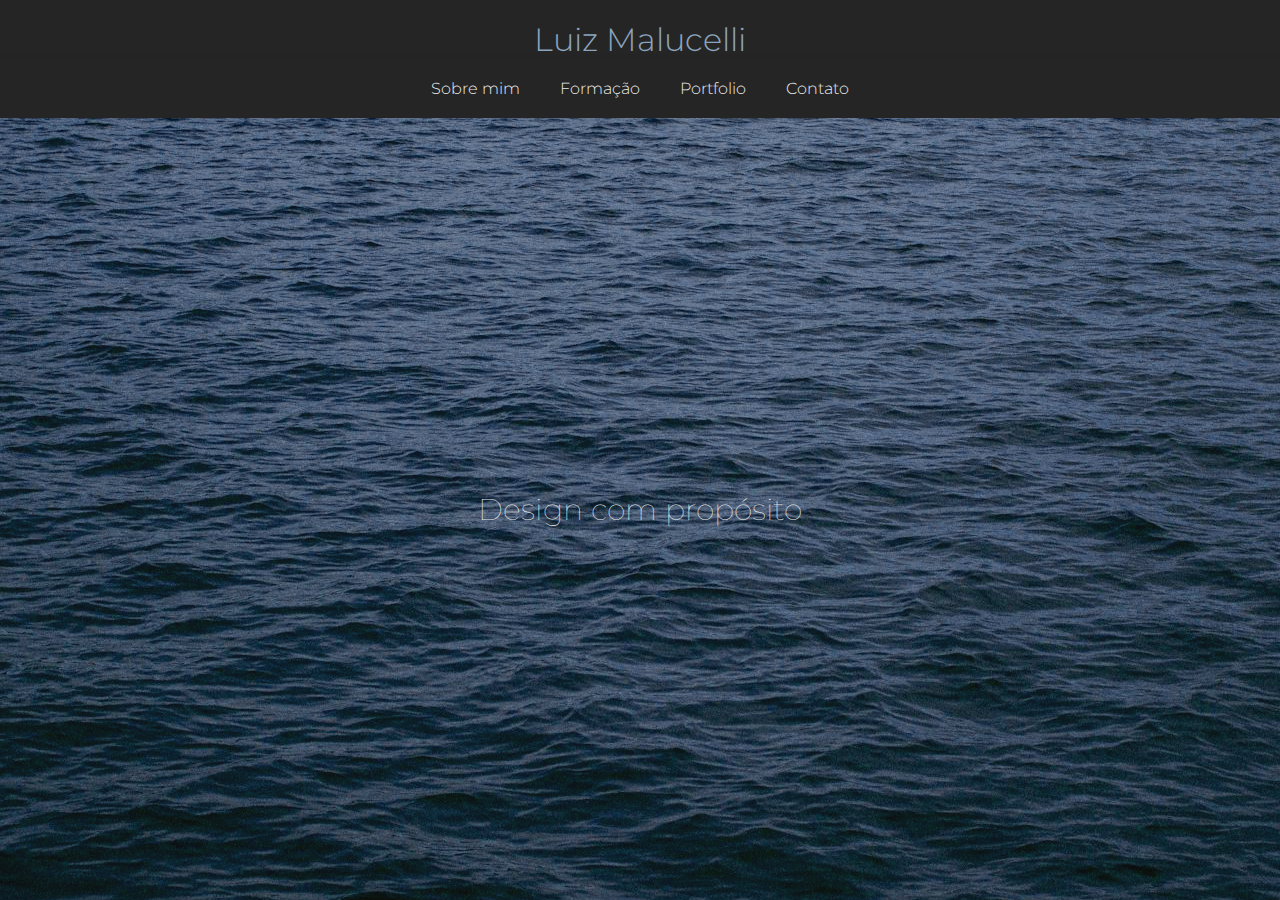
<file: index.html>
<!DOCTYPE html>
<html lang="en">
<head>
    <meta charset="UTF-8">
    <meta name="viewport" content="width=device-width, initial-scale=1.0">
    <title>Luiz Malucelli</title>
    <!-- Links para google fonts Montserrat e para material icons do google-->
    <link rel="preconnect" href="https://fonts.googleapis.com">
    <link rel="preconnect" href="https://fonts.gstatic.com" crossorigin>
    <link href="https://fonts.googleapis.com/css2?family=Montserrat:ital,wght@0,100..900;1,100..900&display=swap" rel="stylesheet">
    <link href="https://fonts.googleapis.com/css2?family=Material+Symbols+Outlined" rel="stylesheet"/>
    <!-- Colocando meu css depois do google para poder ajustar o tamanho dos icones com font-size -->
    <link rel="stylesheet" href="./css/style.css">
</head>
<body>
    <header>
        <a href="index.html"><h1 id="home">Luiz Malucelli</h1></a>
    </header>
    <nav>
        <ul class="menu">
            <li><a class="menu__item" href="./paginas/sobre.html">Sobre mim</a></li>
            <li><a class="menu__item" href="./paginas/formacao.html">Formação</a></li>
            <li><a class="menu__item" href="./paginas/portfolio.html">Portfolio</a></li>
            <li><a class="menu__item" href="./paginas/contato.html">Contato</a></li>
        </ul>
    </nav>
    <div class="menu-mobile__btn">
        <!-- icone do google material icons -->
        <span class="menu-mobile__btn-icon material-symbols-outlined">
        menu
        </span>
    </div>
    <div class="menu-mobile hidden">
        <ul class="menu-mobile__list">
            <li><a class="menu__item" href="./paginas/sobre.html">Sobre mim</a></li>
            <li><a class="menu__item" href="./paginas/formacao.html">Formação</a></li>
            <li><a class="menu__item" href="./paginas/portfolio.html">Portfolio</a></li>
            <li><a class="menu__item" href="./paginas/contato.html">Contato</a></li>
        </ul>
        <!-- icone do google material icons -->
        <span class="close-btn menu-mobile__close-btn material-symbols-outlined">
         close
        </span>
    </div>
    <div class="hero-section">
        <div class="hero-section__image"></div>
        <div class="hero-section__wrapper">
            <h2 class="hero-section__text">Design com propósito</h2>
        </div>

    </div>

    <div class="alert-dialog hidden" id="alert-dialog-id">
        <div class="alert-content">
            <p id="alert-message"></p>
            <button id="close-alert-btn">OK</button>
        </div>
    </div>
</body>
<script src="index.js"></script>
<script src="./js/menu.js"></script>
</html>
</file>
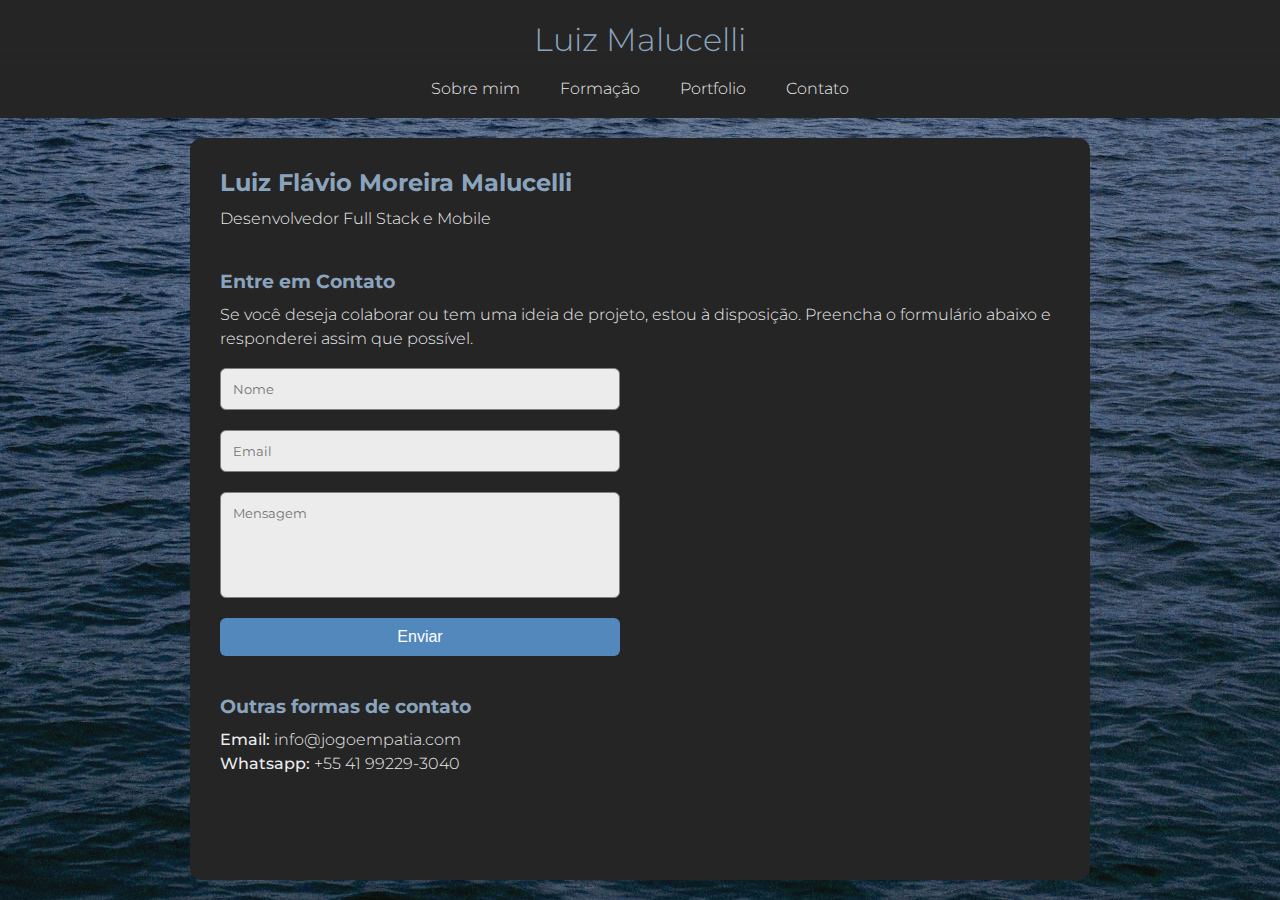
<file: paginas/contato.html>
<!DOCTYPE html>
<html lang="en">
<head>
    <meta charset="UTF-8">
    <meta name="viewport" content="width=device-width, initial-scale=1.0">
    <title>Luiz Malucelli – Contato</title>
    <!-- Links para google fonts Montserrat e para material icons do google-->
    <link rel="preconnect" href="https://fonts.googleapis.com">
    <link rel="preconnect" href="https://fonts.gstatic.com" crossorigin>
    <link href="https://fonts.googleapis.com/css2?family=Montserrat:ital,wght@0,100..900;1,100..900&display=swap" rel="stylesheet">
    <link href="https://fonts.googleapis.com/css2?family=Material+Symbols+Outlined" rel="stylesheet"/>
    <!-- Colocando meu css depois do google para poder ajustar o tamanho dos icones com font-size -->
    <link rel="stylesheet" href="../css/style.css">
</head>
<body>
    <header>
        <a href="../index.html"><h1 id="home">Luiz Malucelli</h1></a>
    </header>
    <nav>
        <ul class="menu">
            <li><a class="menu__item" href="./sobre.html">Sobre mim</a></li>
            <li><a class="menu__item" href="./formacao.html">Formação</a></li>
            <li><a class="menu__item" href="./portfolio.html">Portfolio</a></li>
            <li><a class="menu__item" href="./contato.html">Contato</a></li>
        </ul>
    </nav>
    <div class="menu-mobile__btn">
        <!-- icone do google material icons -->
        <span class="menu-mobile__btn-icon material-symbols-outlined">
        menu
        </span>
    </div>
    <div class="menu-mobile hidden">
        <ul class="menu-mobile__list">
            <li><a class="menu__item" href="./sobre.html">Sobre mim</a></li>
            <li><a class="menu__item" href="./formacao.html">Formação</a></li>
            <li><a class="menu__item" href="./portfolio.html">Portfolio</a></li>
            <li><a class="menu__item" href="./contato.html">Contato</a></li>
        </ul>
        <!-- icone do google material icons -->
        <span class="close-btn menu-mobile__close-btn material-symbols-outlined">
         close
        </span>
    </div>
    <div class="hero-section">
        <div class="hero-section__image"></div>
        <div class="hero-section__wrapper hero-section__content-wrapper">
            <div class="hero-section__content-container">
                <div class="hero-section__content">
                    <h2 class="content__title">Luiz Flávio Moreira Malucelli</h2>
                    <p class="thin">Desenvolvedor Full Stack e Mobile</p>
                    <br>

                    <h3 class="content__title">Entre em Contato</h3>
                    <p class="thin">
                    Se você deseja colaborar ou tem uma ideia de projeto, estou à disposição. Preencha o formulário abaixo e responderei assim que possível.
                    </p>
                
                    <form class="contact-form" method="POST">
                        <input type="text" placeholder="Nome" name="name" id="contact-form__name">
                        <input type="text" placeholder="Email" name="email" id="contact-form__email">
                        <textarea rows="5" placeholder="Mensagem" name="msg" id="contact-form__msg"></textarea>
                        <button type="submit">Enviar</button>
                    </form>

                    <br>

                    <h3 class="content__title">Outras formas de contato</h3>
                    <div>
                        <p class="thin"><span class="bold">Email:</span> info@jogoempatia.com</p>
                        <p class="thin"><span class="bold">Whatsapp:</span> +55 41 99229-3040</p>
                    </div>
                    

                </div>
            </div>
        </div>
    </div>
    <div class="alert-dialog hidden" id="alert-dialog-id">
        <div class="alert-content">
            <p id="alert-message"></p>
            <button id="close-alert-btn">OK</button>
        </div>
    </div>
</body>
<script src="../js/menu.js"></script>
<script src="../js/contato.js"></script>
</html>
</file>
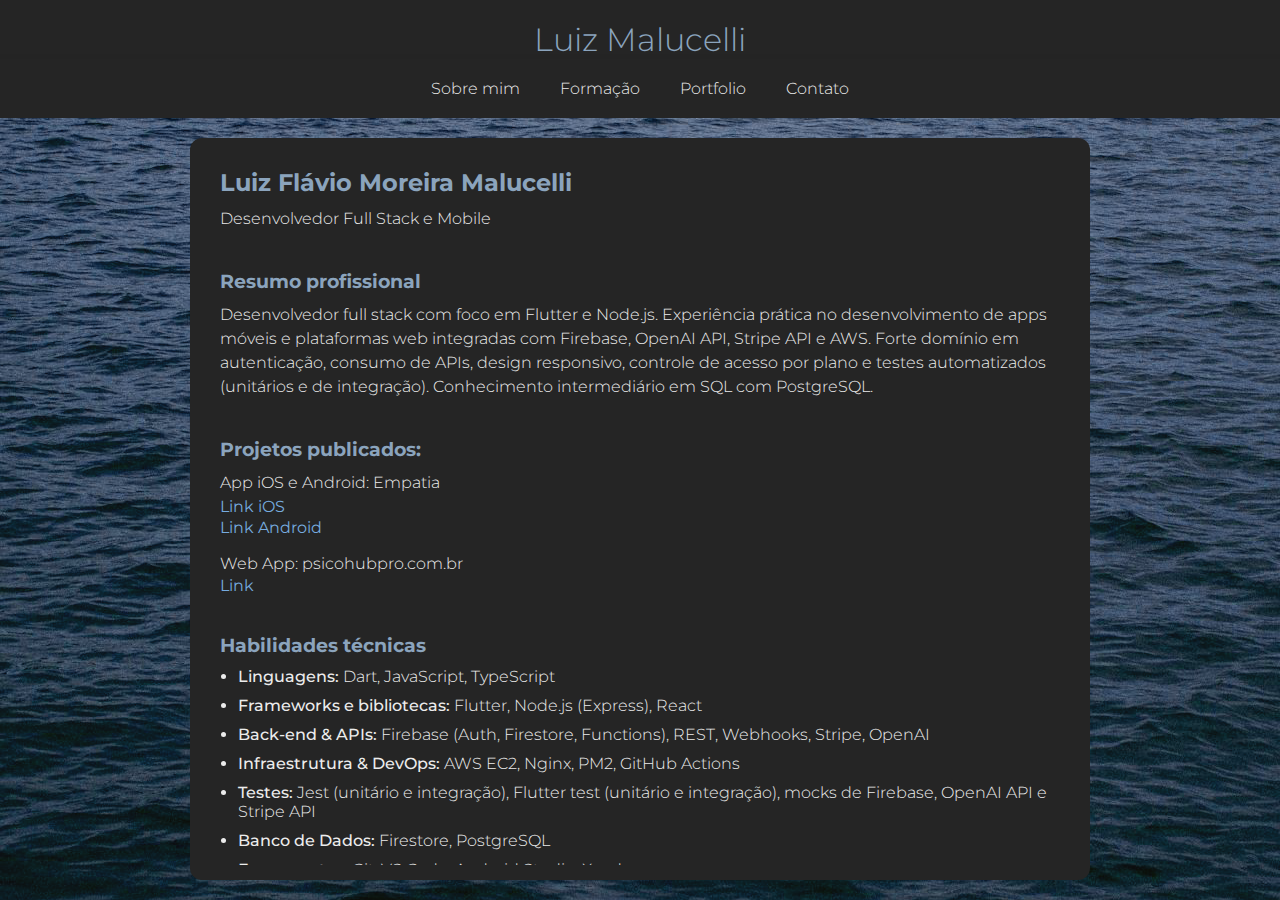
<file: paginas/formacao.html>
<!DOCTYPE html>
<html lang="en">
<head>
    <meta charset="UTF-8">
    <meta name="viewport" content="width=device-width, initial-scale=1.0">
    <title>Luiz Malucelli – Formação</title>
    <!-- Links para google fonts Montserrat e para material icons do google-->
    <link rel="preconnect" href="https://fonts.googleapis.com">
    <link rel="preconnect" href="https://fonts.gstatic.com" crossorigin>
    <link href="https://fonts.googleapis.com/css2?family=Montserrat:ital,wght@0,100..900;1,100..900&display=swap" rel="stylesheet">
    <link href="https://fonts.googleapis.com/css2?family=Material+Symbols+Outlined" rel="stylesheet"/>
    <!-- Colocando meu css depois do google para poder ajustar o tamanho dos icones com font-size -->
    <link rel="stylesheet" href="../css/style.css">
</head>
<body>
    <header>
        <a href="../index.html"><h1 id="home">Luiz Malucelli</h1></a>
    </header>
    <nav>
        <ul class="menu">
            <li><a class="menu__item" href="./sobre.html">Sobre mim</a></li>
            <li><a class="menu__item" href="./formacao.html">Formação</a></li>
            <li><a class="menu__item" href="./portfolio.html">Portfolio</a></li>
            <li><a class="menu__item" href="./contato.html">Contato</a></li>
        </ul>
    </nav>
    <div class="menu-mobile__btn">
        <!-- icone do google material icons -->
        <span class="menu-mobile__btn-icon material-symbols-outlined">
        menu
        </span>
    </div>
    <div class="menu-mobile hidden">
        <ul class="menu-mobile__list">
            <li><a class="menu__item" href="./sobre.html">Sobre mim</a></li>
            <li><a class="menu__item" href="./formacao.html">Formação</a></li>
            <li><a class="menu__item" href="./portfolio.html">Portfolio</a></li>
            <li><a class="menu__item" href="./contato.html">Contato</a></li>
        </ul>
        <!-- icone do google material icons -->
        <span class="close-btn menu-mobile__close-btn material-symbols-outlined">
         close
        </span>
    </div>
    
    <div class="hero-section">
        <div class="hero-section__image"></div>
        <div class="hero-section__wrapper hero-section__content-wrapper">
            <div class="hero-section__content-container">
                <div class="hero-section__content">
                    <h2 class="content__title">Luiz Flávio Moreira Malucelli</h2>
                    <p class="thin">Desenvolvedor Full Stack e Mobile</p>
                    <br>
                    <h3 class="content__title">Resumo profissional</h3>
                    <p class="thin">Desenvolvedor full stack com foco em Flutter e Node.js. Experiência prática no
                    desenvolvimento de apps móveis e plataformas web integradas com Firebase, OpenAI API,
                    Stripe API e AWS. Forte domínio em autenticação, consumo de APIs, design responsivo,
                    controle de acesso por plano e testes automatizados (unitários e de integração).
                    Conhecimento intermediário em SQL com PostgreSQL.</p>
                    <br>
                    
                    <h3 class="content__title">Projetos publicados:</h3>
                    <div class="empatia-project">
                        <p class="thin">App iOS e Android: Empatia</p>
                        <a href="https://apps.apple.com/app/6481703651" class="empatia-project__links">Link iOS</a>
                        <a href="https://play.google.com/store/apps/details?id=com.jogoempatia.jogoempatia" class="empatia-project__links">Link Android</a>
                    </div>
                    
                    <div class="psicohub-project">
                        <p class="thin">Web App: psicohubpro.com.br</p>
                        <a href="https://psicohubpro.com.br/" class="psicohub-project__link">Link</a>
                    </div>

                    <br>

                    <h3 class="content__title">Habilidades técnicas</h3>
                    <ul class="content__list">
                        <li><span class="bold">Linguagens:</span> Dart, JavaScript, TypeScript</li>
                        <li><span class="bold">Frameworks e bibliotecas:</span> Flutter, Node.js (Express), React</li>
                        <li><span class="bold">Back-end & APIs:</span> Firebase (Auth, Firestore, Functions), REST, Webhooks, Stripe, OpenAI</li>
                        <li><span class="bold">Infraestrutura & DevOps:</span> AWS EC2, Nginx, PM2, GitHub Actions</li>
                        <li><span class="bold">Testes:</span> Jest (unitário e integração), Flutter test (unitário e integração), mocks de Firebase,
                        OpenAI API e Stripe API</li>
                        <li><span class="bold">Banco de Dados:</span> Firestore, PostgreSQL</li>
                        <li><span class="bold">Ferramentas:</span> Git, VS Code, Android Studio, Xcode</li>
                    </ul>
                    <br>
                    <hr>
                    <br>

                    <h3 class="content__title">Formação acadêmica</h3>
                    <p><span class="course_institution">Uninter — Superior em andamento</span><br>
                    <span class="course_name">Análise e Desenvolvimento de Sistemas</span><br>
                    <span class="course_duration">2024–2026</span></p>
                    
                    <p><span class="course_institution">Zürcher Hochschule der Künste (Suíça) — Mestrado não concluído</span><br>
                    <span class="course_name">Composição para Orquestra e Grupos de Câmara</span><br>
                    <span class="course_duration">2013–2014</span></p>
                    
                    <p><span class="course_institution">Gotlands Tonsättarskola (Suécia) — Pós-graduação completa</span><br>
                    <span class="course_name">Composição para Orquestra e Grupos de Câmara</span><br>
                    <span class="course_duration">2011–2013</span></p>
                    
                    <p><span class="course_institution">Universidade Federal do Paraná (Brasil) — Superior completo</span><br>
                    <span class="course_name">Composição para Orquestra e Grupos de Câmara</span><br>
                    <span class="course_duration">2007–2011</span></p>

                    <br>

                    <h3 class="content__title">Cursos complementares</h3>
                    <p><span class="course_institution">The Complete Full-Stack Web Development Bootcamp</span><br>
                    <span class="course_name">Udemy – The App Brewery</span><br>
                    <span class="course_duration">61 horas</span></p>

                    <br>

                    <h3 class="content__title">Idiomas</h3>
                    <ul class="content__list">
                        <li><span class="bold">Português:</span> Nativo</li>
                        <li><span class="bold">Inglês:</span> Avançado</li>
                        <li><span class="bold">Sueco:</span> Avançado</li>
                        <li><span class="bold">Alemão:</span> Básico</li>
                    </ul>
                    
                </div>
            </div>
        </div>
    </div>
</body>
<script src="../js/menu.js"></script>
</html>
</file>
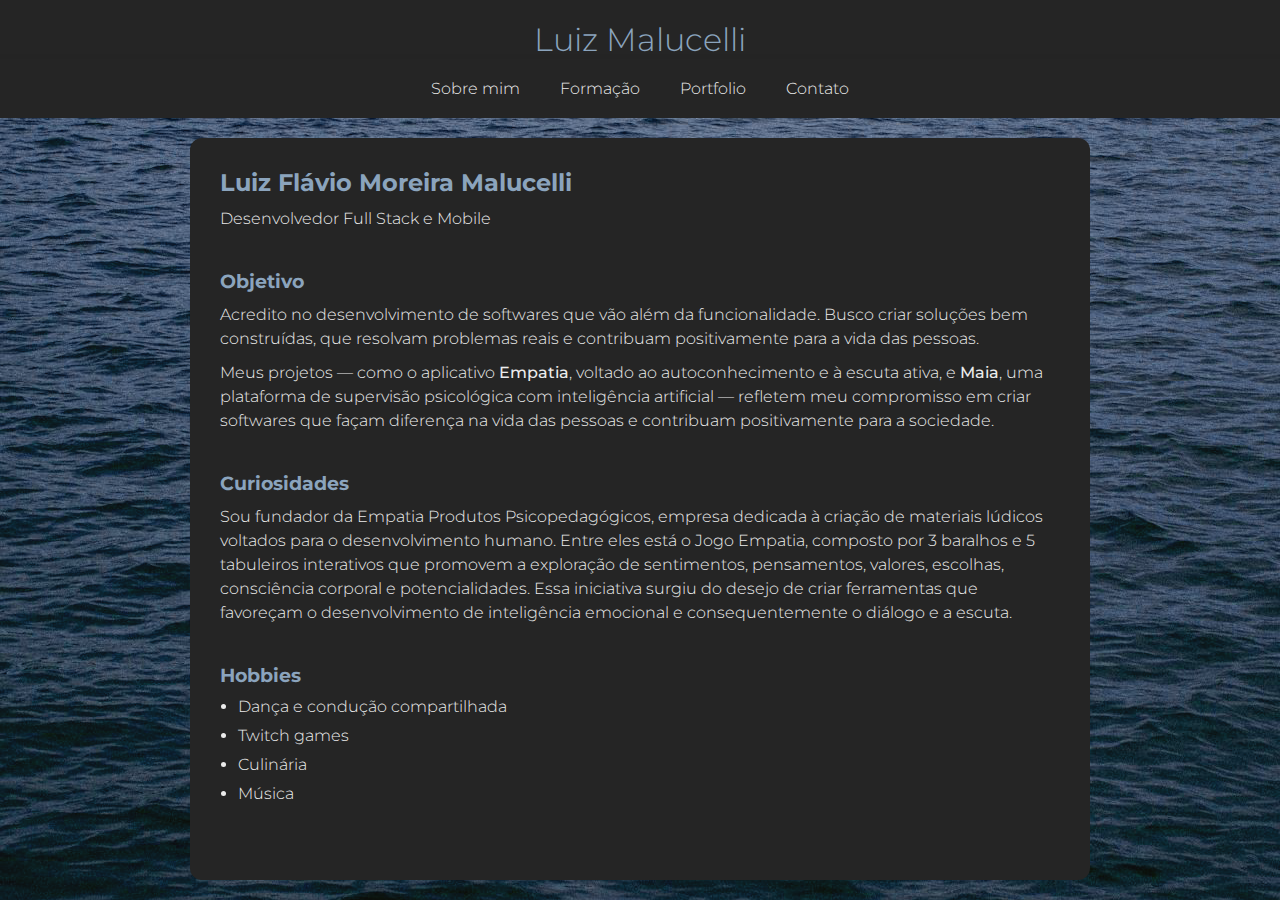
<file: paginas/sobre.html>
<!DOCTYPE html>
<html lang="en">
<head>
    <meta charset="UTF-8">
    <meta name="viewport" content="width=device-width, initial-scale=1.0">
    <title>Luiz Malucelli – Sobre mim</title>
    <!-- Links para google fonts Montserrat e para material icons do google-->
    <link rel="preconnect" href="https://fonts.googleapis.com">
    <link rel="preconnect" href="https://fonts.gstatic.com" crossorigin>
    <link href="https://fonts.googleapis.com/css2?family=Montserrat:ital,wght@0,100..900;1,100..900&display=swap" rel="stylesheet">
    <link href="https://fonts.googleapis.com/css2?family=Material+Symbols+Outlined" rel="stylesheet"/>
    <!-- Colocando meu css depois do google para poder ajustar o tamanho dos icones com font-size -->
    <link rel="stylesheet" href="../css/style.css">
</head>
<body>
    <header>
        <a href="../index.html"><h1 id="home">Luiz Malucelli</h1></a>
    </header>
    <nav>
        <ul class="menu">
            <li><a class="menu__item" href="./sobre.html">Sobre mim</a></li>
            <li><a class="menu__item" href="./formacao.html">Formação</a></li>
            <li><a class="menu__item" href="./portfolio.html">Portfolio</a></li>
            <li><a class="menu__item" href="./contato.html">Contato</a></li>
        </ul>
    </nav>
    <div class="menu-mobile__btn">
        <!-- icone do google material icons -->
        <span class="menu-mobile__btn-icon material-symbols-outlined">
        menu
        </span>
    </div>
    <div class="menu-mobile hidden">
        <ul class="menu-mobile__list">
            <li><a class="menu__item" href="./sobre.html">Sobre mim</a></li>
            <li><a class="menu__item" href="./formacao.html">Formação</a></li>
            <li><a class="menu__item" href="./portfolio.html">Portfolio</a></li>
            <li><a class="menu__item" href="./contato.html">Contato</a></li>
        </ul>
        <!-- icone do google material icons -->
        <span class="close-btn menu-mobile__close-btn material-symbols-outlined">
         close
        </span>
    </div>
    <div class="hero-section">
        <div class="hero-section__image"></div>
        <div class="hero-section__wrapper hero-section__content-wrapper">
            <div class="hero-section__content-container">
                <div class="hero-section__content">
                    <h2 class="content__title">Luiz Flávio Moreira Malucelli</h2>
                    <p class="thin">Desenvolvedor Full Stack e Mobile</p>
                    <br>
                    <h3 class="content__title">Objetivo</h3>
                    <p class="thin">Acredito no desenvolvimento de softwares que vão além da funcionalidade. Busco criar soluções bem construídas, que resolvam problemas reais e contribuam positivamente para a vida das pessoas.</p>

                    <p class="thin">Meus projetos — como o aplicativo <span class="bold">Empatia</span>, voltado ao autoconhecimento e à escuta ativa, e <span class="bold">Maia</span>, uma plataforma de supervisão psicológica com inteligência artificial — refletem meu compromisso em criar softwares que façam diferença na vida das pessoas e contribuam positivamente para a sociedade.</p>
                    <br>

                    <h3 class="content__title">Curiosidades</h3>
                    <p class="thin">Sou fundador da Empatia Produtos Psicopedagógicos, empresa dedicada à criação de materiais lúdicos voltados para o desenvolvimento humano. Entre eles está o Jogo Empatia, composto por 3 baralhos e 5 tabuleiros interativos que promovem a exploração de sentimentos, pensamentos, valores, escolhas, consciência corporal e potencialidades. Essa iniciativa surgiu do desejo de criar ferramentas que favoreçam o desenvolvimento de inteligência emocional e consequentemente o diálogo e a escuta.</p>
                    <br>
                    
                    <h3 class="content__title">Hobbies</h3>
                    <ul class="content__list">
                        <li>Dança e condução compartilhada</li>
                        <li>Twitch games</li>
                        <li>Culinária</li>
                        <li>Música</li>
                    </ul>

                </div>
            </div>
        </div>
    </div>
</body>
<script src="../js/menu.js"></script>
</html>
</file>
<file: css/style.css>
* {
    margin: 0;
    padding: 0;
    box-sizing: border-box;
}

/*contorno para debugging*/
/*
  outline: 1px solid rgba(255, 8, 8, 0.3);
} */

/*criando váriaveis de cor*/
:root {
    --surface: rgb(37, 37, 37);
    --onSurface: rgb(236, 236, 236);
    --primary: rgb(118, 171, 223);
    --primary-hover: rgb(83, 136, 189);
    --primary-active: rgb(73, 123, 172);
    --primary-active-darker: rgb(61, 106, 151);
}

body {
    background-color: var(--surface);
    color: var(--onSurface);
    font-family: 'Montserrat', sans-serif;
    display: flex;
    flex-direction: column;
    height: 100svh; /*ocupa todo o espaço vertical disponível menos a barra de navegação de dispositivos móveis*/
}

/*customizando a barra de rolagem*/
::-webkit-scrollbar {
  width: 10px;
  height: 10px;
}

::-webkit-scrollbar-track {
  background: var(--surface);
  border-radius: 10px;
}

::-webkit-scrollbar-thumb {
  background-color: #383838;
  border-radius: 10px;
  border: 2px solid var(--surface);
}

::-webkit-scrollbar-thumb:hover {
  background-color: #383838;
}

p {
    line-height: 1.5;
}

a {
    text-decoration: none;
    color: var(--onSurface);
}

ul {
    list-style-type: none;
}

header {
    padding: 20px 20px 0 20px;
    display: flex;
    justify-content: center;
}

#home {
    font-weight: 300;
    cursor: pointer;
    user-select: none;
    color: rgb(139, 164, 189);
}

#home:hover {
    color: rgb(111, 143, 177);
}

/*muda a cor quando o mouse clica*/
#home:active {
    color: rgb(98, 131, 165);
}

nav {
    display: flex;
    justify-content: center;
    padding: 20px;
    box-shadow: 0px 10px 10px rgba(16, 16, 16, 0.5);
}

.menu {
    display: flex;
    gap: 20px;
}

.menu__item {
    padding: 10px;
    font-weight: 300;
    user-select: none;
}

.menu__item:hover {
    color: var(--primary);
}

/*muda a cor quando o mouse clica*/
.menu__item:active {
    color: var(--primary-hover);
}

.menu-mobile__btn {
    position: fixed;
    top: 18px;
    right: 18px;
    padding: 7px 7px 4px 7px;
    background-color: var(--primary-hover);
    border-radius: 8px;
    cursor: pointer;
    display: none;
}

.menu-mobile__btn-icon {
    font-size: 26px;
}

.menu-mobile {
    padding: 30px;
    position: fixed;
    top: 0;
    left: 0;
    width: 100%;
    height: 100%;
    background-color: rgba(0, 0, 0, 0.8);
    display: flex;
    justify-content: center;
    align-items: center;
    z-index: 10;
}

.menu-mobile__list {
    display: flex;
    flex-direction: column;
    gap: 50px;
    font-size: 24px;
    justify-content: center;
    align-items: center;
}

.menu-mobile__list .menu__item {
    font-weight: 300;
    text-align: center;
}

.close-btn {
    position: fixed;
    right: 18px;
    top: 18px;
    font-size: 40px;
    user-select: none;
    cursor: pointer;
}

.hero-section {
    position: relative;
    flex-grow: 1; /* faz ocupar todo o espaço vertical disponível */
}

.hero-section__image {
    position: relative;
    background-image: url("../assets/oceano.png"); /*imagem obtida no site pexels*/
    height: 100%;
    opacity: 0.7;
    background-position: center;
    z-index: 0;
}

.hero-section__wrapper {
    position: absolute;
    height: 100%;
    top: 0;
    right: 0;
    left: 0;
    display: flex;
    justify-content: center;
    align-items: center;
    z-index: 1;
}

.hero-section__text {
    text-align: center;
    font-weight: 100;
    font-size: 30px;
    user-select: none;
}

.hero-section__content-container {
    padding: 0;
    height: calc(100% - 40px); /*ocupando 100% do espaço vertical disponível com 20px a menos em cima e em baixo*/
    width: calc(100% - 40px);
    max-width: 900px;
    background-color: var(--surface);
    border-radius: 12px;
    overflow: hidden;
}

.hero-section__content {
    flex-shrink: 1;
    display: flex;  
    flex-direction: column;
    height: calc(100% - 30px); /* tirando os 30px da margin */
    padding: 15px 25px 0 25px;
    margin: 15px 5px; /* margin para dar um respiro na barra de rolagem */
    gap: 10px;
    overflow-y: auto;
    border-radius: 9px;
    min-width: 0;
    padding-bottom: 25px;
}

.content__title {
    color:rgb(139, 164, 189);
}

.portfolio__title {
    color:rgb(201, 207, 214);
}

.empatia-project {
    display: flex;
    flex-direction: column;
    gap: 2px;
}

.empatia-project__links {
    color: var(--primary);
    cursor: pointer;
    width: fit-content; 
}

.empatia-project__links:hover {
    text-decoration: underline;
}

.psicohub-project {
    margin-top: 5px;
}

.psicohub-project__link {
    color: var(--primary);
    cursor: pointer;
}

.psicohub-project__link:hover {
    text-decoration: underline;
    color: var(--primary-hover);
}

.content__list {
    display: flex;
    flex-direction: column;
    gap: 10px;
    font-weight: 300;
    list-style: disc;
    list-style-position: outside;
    padding-left: 1.1em;
}

.thin {
    font-weight: 300;
}

.bold {
    font-weight: 500;
}

.course_institution {
    font-weight: 600;
}

.course_name {
    font-weight: 300;
}

.course_duration, .project__platform {
    color: rgb(154, 154, 154);
}



.project__images-horizontal-scroll {
    margin-top: 15px;
    display: flex;
    overflow-x: auto;
    max-width: 100%;
    height: 250px;
    gap: 20px;
    contain: strict; /* previne que o conteúdo isso estrague o layout */
}   


.project__image {
    height: auto;
    border-radius: 8px;
    cursor: pointer;
    user-select: none;
}

.modula__image {
    border: 1px solid rgba(128, 128, 128, 0.6);
}

.full-view__container {
    padding: 20px;
    position: fixed;
    top: 0;
    left: 0;
    width: 100%;
    height: 100%;
    background-color: rgba(0, 0, 0, 0.5);
    display: flex;
    justify-content: center;
    align-items: center;
    z-index: 999;
}


.full-view__image-container {
    position: relative;
    display: flex;
    justify-content: center;
    align-items: center;
    height: 100%;
    width: auto;
}


.full-view__image {
    max-width: 100%;
    max-height: 100%;
    border-radius: 10px;
    user-select: none;
    object-fit: contain;
}

.full-view__prev-btn, .full-view__next-btn {
    position: absolute;
    top: 50%;
    transform: translateY(-50%);
    font-size: 50px !important;
    cursor: pointer;
    user-select: none;
    background-color: rgba(0, 0, 0, 0.1);
    border-radius: 10px;
}

.full-view__prev-btn.hidden,
.full-view__next-btn.hidden {
  display: none;
}

.full-view__prev-btn {
    left: 0;
    padding-right: 2px;
}

.full-view__next-btn {
    right: 0;
    padding-left: 2px;
}

.contact-form {
    display: flex;
    flex-direction: column;
    gap: 20px;
    max-width: 400px;
    margin-top: 7px;
}

.contact-form__unit {
    display: flex;
    flex-direction: column;
    gap: 5px;
}

.contact-form input, .contact-form textarea {
    width: 100%;
    padding: 12px;
    border-radius: 6px;
    border: 1px solid gray;
    font-family: 'Montserrat', sans-serif;
    background-color: var(--onSurface);
    user-select: none;
}

.contact-form input:focus, .contact-form textarea:focus {
    outline: none;
    border: 2px solid goldenrod;
     box-shadow: 0 0 0 3px rgba(79, 143, 191, 0.1);
}

.contact-form textarea {
    resize: none;
}

.contact-form button {
    background-color: var(--primary-hover);
    color: white;
    padding: 10px 20px;
    border: none;
    border-radius: 6px;
    font-size: 1rem;
    cursor: pointer;
    user-select: none;
}

.contact-form button:hover {
    background-color: var(--primary-active);
}

.contact-form button:active {
    background-color: var(--primary-active-darker);
}

/* Dialog Container */
.alert-dialog {
    padding: 30px;
    position: fixed;
    top: 0;
    left: 0;
    width: 100%;
    height: 100%;
    background-color: rgba(0, 0, 0, 0.5); /* Fundo preto transparente */
    display: flex;
    justify-content: center;
    align-items: center;
    z-index: 1000; /* Garante que aparece acima de tudo */
}

/* Dialog Content */
.alert-content {
    max-width: 500px;
    background-color: var(--surface);
    padding: 30px;
    border-radius: 10px;
    text-align: center;
    box-shadow: 0 4px 8px rgba(0, 0, 0, 0.2);
}

#aler-message {
    padding-bottom: 20px;
    word-wrap: break-word;
}

#close-alert-btn {
    padding: 10px 20px;
    background-color: var(--primary);
    color: white;
    border: 0;
    border-radius: 50px;
    font-size: 1rem;
    transition: background-color 0.3s ease; /* Add hover effect */
    cursor: pointer;
    margin-top: 15px;
}

#close-alert-btn:hover {
    background-color: var(--primary-hover);
}

.hidden {
    display: none;
}

@media (max-width: 600px) {
    #home {
        font-size: 25px;
        margin-top: 1px;
        padding-bottom: 26px;
    }

    nav {
        display: none;
    }

    .menu-mobile__btn {
        display: block;
    }

    .hero-section__text {
        font-size: 24px;
        font-weight: 200;
    }

}
</file>
